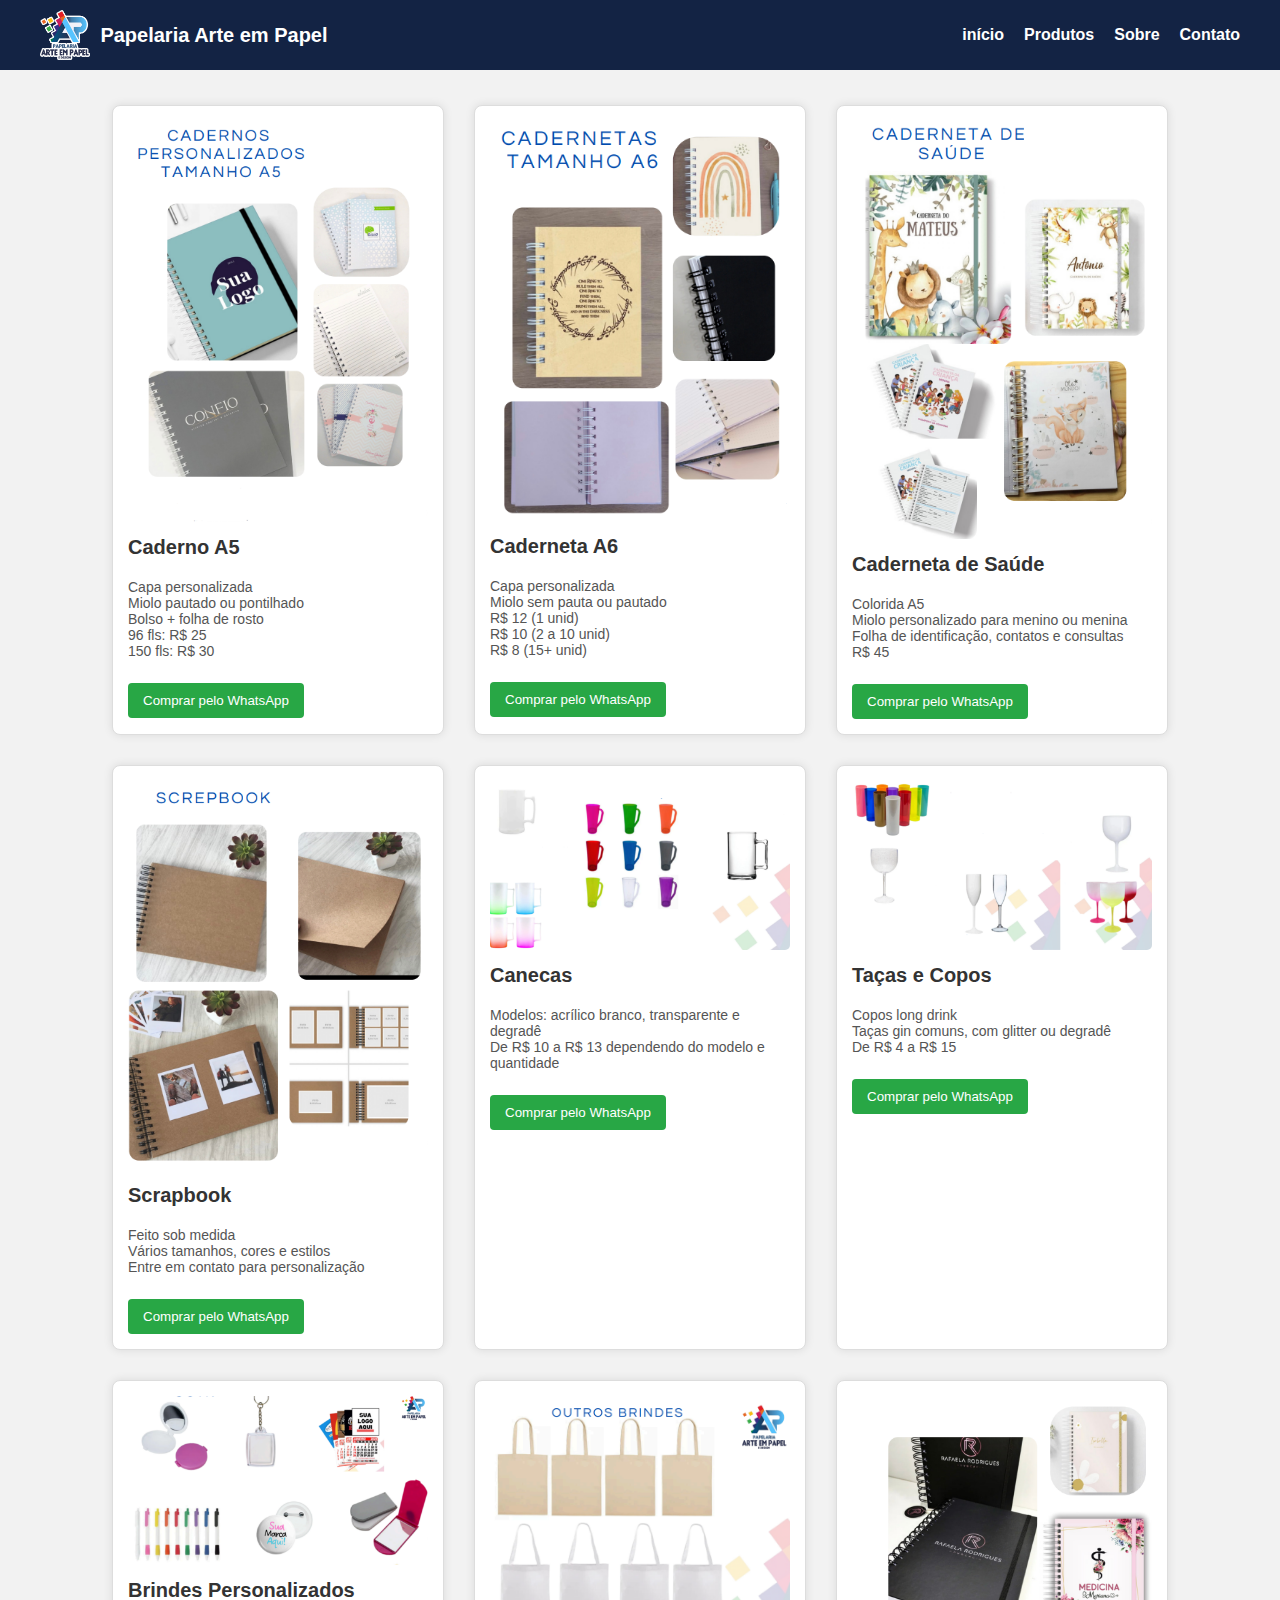
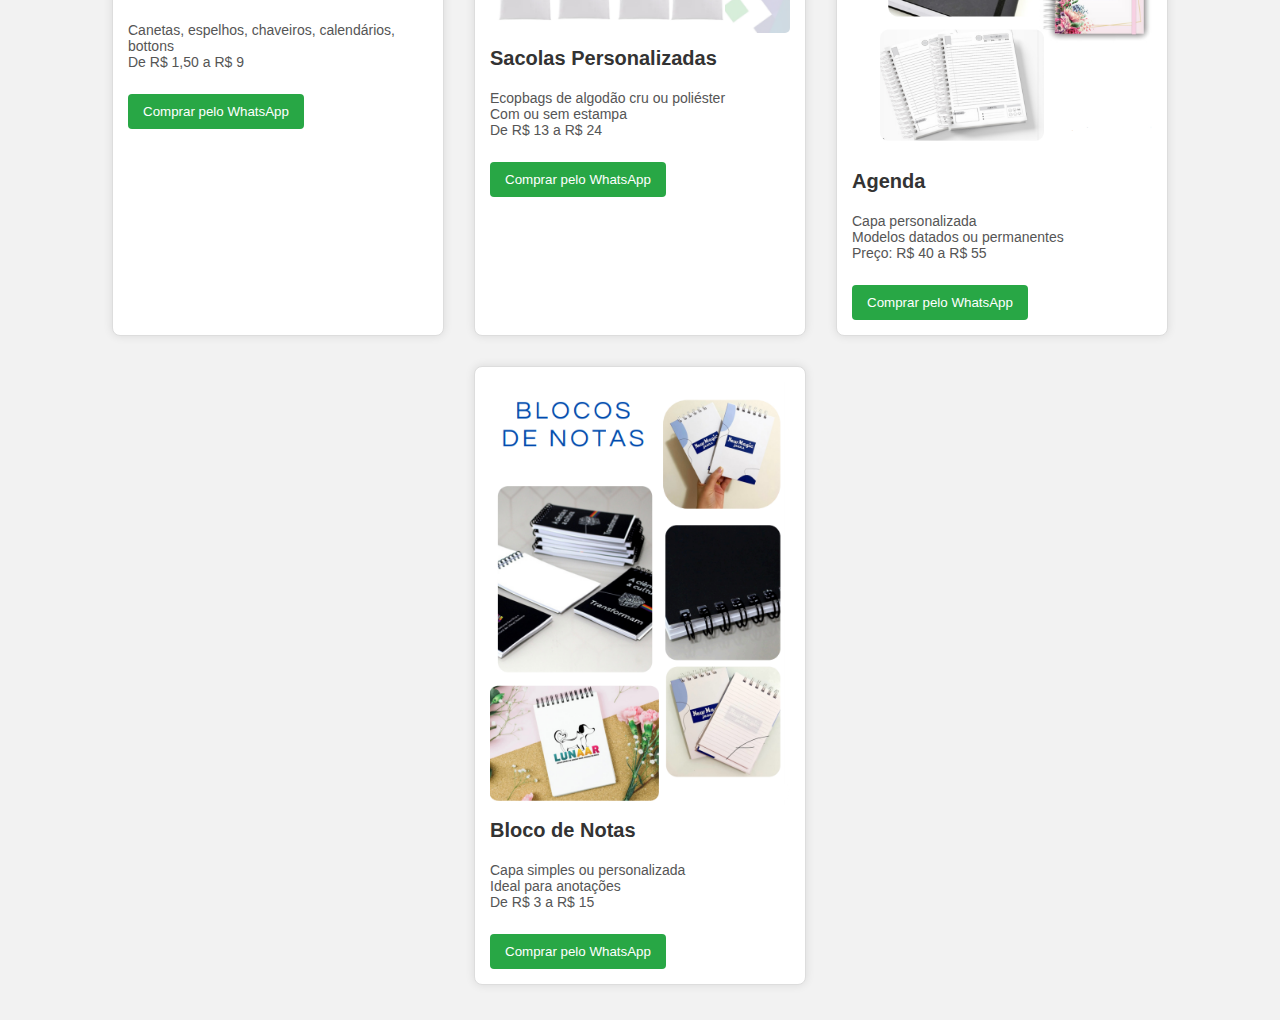
<file: produtos.html>
<!DOCTYPE html>
<html lang="pt-br">
  <head>
    <meta charset="UTF-8" />
    <meta name="viewport" content="width=device-width, initial-scale=1.0" />
    <title>Papelaria Arte em Papel - Produtos</title>
    <style>
      body {
        font-family: Arial, sans-serif;
        margin: 0;
        padding: 0;
        background-color: #f2f2f2;
      }

      header {
        background-color: #132344;
        display: flex;
        justify-content: space-between;
        align-items: center;
        padding: 10px 40px;
      }

      .logo-container {
        display: flex;
        align-items: center;
        gap: 10px;
      }

      .logo-container img {
        height: 50px;
      }

      .logo-container h1 {
        color: white;
        font-size: 20px;
        font-weight: bold;
      }

      nav ul {
        list-style: none;
        display: flex;
        gap: 20px;
        margin: 0;
        padding: 0;
      }

      nav ul li a {
        text-decoration: none;
        color: white;
        font-weight: bold;
      }

      .container {
        display: flex;
        flex-wrap: wrap;
        justify-content: center;
        padding: 20px;
      }

      .produto {
        background-color: #fff;
        border: 1px solid #ddd;
        border-radius: 8px;
        margin: 15px;
        padding: 15px;
        width: 300px;
        box-shadow: 0 0 10px rgba(0, 0, 0, 0.1);
      }

      .produto img {
        width: 100%;
        border-radius: 5px;
      }

      .produto h3 {
        margin-top: 10px;
        font-size: 20px;
        color: #333;
      }

      .produto p {
        font-size: 14px;
        color: #555;
        white-space: pre-line;
      }

      .produto button {
        margin-top: 10px;
        padding: 10px 15px;
        background-color: #28a745;
        color: white;
        border: none;
        border-radius: 4px;
        cursor: pointer;
      }

      .produto button:hover {
        background-color: #218838;
      }
    </style>
  </head>
  <body>

    <header>
      <div class="logo-container">
        <img src="logo.png" alt="Logo Papelaria">
        <h1>Papelaria Arte em Papel</h1>
      </div>
      <nav>
        <ul>
          <li><a href="index.html">início</a></li>
          <li><a href="produtos.html">Produtos</a></li>
          <li><a href="sobre.html">Sobre</a></li>
          <li><a href="inform.html">Contato</a></li>
        </ul>
      </nav>
    </header>

    <div class="container">

      <div class="produto">
        <img src="cadernoA5.png" alt="Caderno A5" />
        <h3>Caderno A5</h3>
        <p>Capa personalizada<br>Miolo pautado ou pontilhado<br>Bolso + folha de rosto<br>96 fls: R$ 25<br>150 fls: R$ 30</p>
        <a href="https://wa.me/5581973217870?text=Olá! Tenho interesse no Caderno A5. Pode me enviar mais detalhes?" target="_blank">
          <button>Comprar pelo WhatsApp</button>
        </a>
      </div>

      <div class="produto">
        <img src="cadernetaA6.png" alt="Caderneta A6" />
        <h3>Caderneta A6</h3>
        <p>Capa personalizada<br>Miolo sem pauta ou pautado<br>R$ 12 (1 unid)<br>R$ 10 (2 a 10 unid)<br>R$ 8 (15+ unid)</p>
        <a href="https://wa.me/5581973217870?text=Olá! Gostaria de saber mais sobre a Caderneta A6." target="_blank">
          <button>Comprar pelo WhatsApp</button>
        </a>
      </div>

      <div class="produto">
        <img src="cadernetasaude.png" alt="Caderneta de Saúde" />
        <h3>Caderneta de Saúde</h3>
        <p>Colorida A5<br>Miolo personalizado para menino ou menina<br>Folha de identificação, contatos e consultas<br>R$ 45</p>
        <a href="https://wa.me/5581973217870?text=Olá! Tenho interesse na Caderneta de Saúde. Pode me enviar mais detalhes?" target="_blank">
          <button>Comprar pelo WhatsApp</button>
        </a>
      </div>

      <div class="produto">
        <img src="screepbook.png" alt="Scrapbook" />
        <h3>Scrapbook</h3>
        <p>Feito sob medida<br>Vários tamanhos, cores e estilos<br>Entre em contato para personalização</p>
        <a href="https://wa.me/5581973217870?text=Olá! Tenho interesse em Scrapbook. Pode me mostrar os modelos disponíveis?" target="_blank">
          <button>Comprar pelo WhatsApp</button>
        </a>
      </div>

      <div class="produto">
        <img src="canecas.png" alt="Canecas" />
        <h3>Canecas</h3>
        <p>Modelos: acrílico branco, transparente e degradê<br>De R$ 10 a R$ 13 dependendo do modelo e quantidade</p>
        <a href="https://wa.me/5581973217870?text=Olá! Tenho interesse nas Canecas. Pode me enviar os modelos disponíveis?" target="_blank">
          <button>Comprar pelo WhatsApp</button>
        </a>
      </div>

      <div class="produto">
        <img src="taca.png" alt="Taças e Copos" />
        <h3>Taças e Copos</h3>
        <p>Copos long drink<br>Taças gin comuns, com glitter ou degradê<br>De R$ 4 a R$ 15</p>
        <a href="https://wa.me/5581973217870?text=Olá! Tenho interesse em Taças e Copos. Pode me enviar mais detalhes?" target="_blank">
          <button>Comprar pelo WhatsApp</button>
        </a>
      </div>

      <div class="produto">
        <img src="brindes.png" alt="Brindes" />
        <h3>Brindes Personalizados</h3>
        <p>Canetas, espelhos, chaveiros, calendários, bottons<br>De R$ 1,50 a R$ 9</p>
        <a href="https://wa.me/5581973217870?text=Olá! Tenho interesse em brindes personalizados. Pode me mostrar as opções?" target="_blank">
          <button>Comprar pelo WhatsApp</button>
        </a>
      </div>

      <div class="produto">
        <img src="sacolas.png" alt="Sacolas" />
        <h3>Sacolas Personalizadas</h3>
        <p>Ecopbags de algodão cru ou poliéster<br>Com ou sem estampa<br>De R$ 13 a R$ 24</p>
        <a href="https://wa.me/5581973217870?text=Olá! Tenho interesse em sacolas personalizadas. Pode me enviar as opções?" target="_blank">
          <button>Comprar pelo WhatsApp</button>
        </a>
      </div>

      <div class="produto">
        <img src="agenda.png" alt="Agenda" />
        <h3>Agenda</h3>
        <p>Capa personalizada<br>Modelos datados ou permanentes<br>Preço: R$ 40 a R$ 55</p>
        <a href="https://wa.me/5581973217870?text=Olá! Tenho interesse em agendas personalizadas. Pode me enviar as opções?" target="_blank">
          <button>Comprar pelo WhatsApp</button>
        </a>
      </div>

      <div class="produto">
        <img src="bloconota.png" alt="Bloco de Notas" />
        <h3>Bloco de Notas</h3>
        <p>Capa simples ou personalizada<br>Ideal para anotações<br>De R$ 3 a R$ 15</p>
        <a href="https://wa.me/5581973217870?text=Olá! Gostaria de saber mais sobre os blocos de notas personalizados." target="_blank">
          <button>Comprar pelo WhatsApp</button>
        </a>
      </div>

    </div>
  </body>
</html>
</file>
